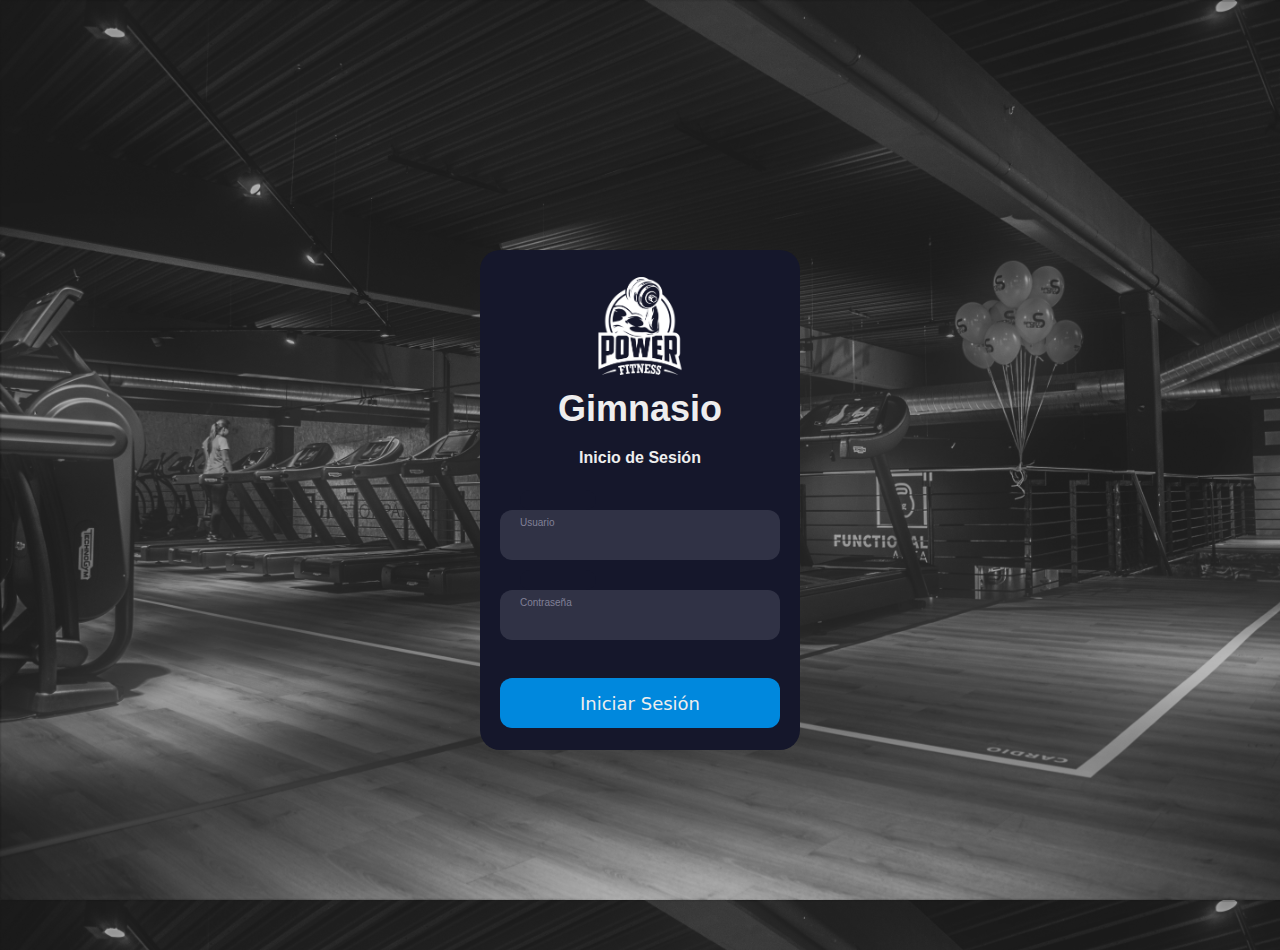
<file: IS.html>
<!DOCTYPE html>
<html lang="en">
<head>
    <meta charset="UTF-8">
    <meta name="viewport" content="width=device-width, initial-scale=1.0">
    <title>Gimnasio</title>
    <link rel="stylesheet" href="css/style.css">
    <link rel="stylesheet" href="css/normalize.css">
    <!-- Bootstrap -->
    <link href="https://cdn.jsdelivr.net/npm/bootstrap@5.3.0/dist/css/bootstrap.min.css" rel="stylesheet">
</head>

<style>

.IS{
    margin-top: 5rem;
    background-image: url("img/Gym-bgn.jpg");
    background-size: cover;
}

.form {
  background-color: #15172b;
  border-radius: 20px;
  box-sizing: border-box;
  height: 500px;
  padding: 20px;
  width: 320px;
}

.logo{
}

.title {
  color: #eee;
  font-family: sans-serif;
  font-size: 36px;
  font-weight: 600;
}

.subtitle {
  color: #eee;
  font-family: sans-serif;
  font-size: 16px;
  font-weight: 600;
  margin-top: 10px;
}

.input-container {
  height: 50px;
  position: relative;
  width: 100%;
}

.ic1 {
  margin-top: 40px;
}

.ic2 {
  margin-top: 30px;
}

.input {
  background-color: #303245;
  border-radius: 12px;
  border: 0;
  box-sizing: border-box;
  color: #eee;
  font-size: 20px;
  height: 100%;
  outline: 0;
  padding: 4px 20px 0;
  width: 100%;
}

.cut {
  background-color: #15172b;
  border-radius: 10px;
  height: 20px;
  left: 20px;
  position: absolute;
  top: -20px;
  transform: translateY(0);
  transition: transform 200ms;
  width: 76px;
}

.cut-short {
  width: 50px;
}

.iLabel {
  color: #65657b;
  font-family: sans-serif;
  left: 20px;
  line-height: 14px;
  pointer-events: none;
  position: absolute;
  transform-origin: 0 50%;
  transition: transform 200ms, color 200ms;
  top: 6px;
}

.input:focus ~ .cut {
  transform: translateY(8px);
}

.input:focus ~ .iLabel {
  transform: translateY(-13px) translateX(10px) scale(0.75);
}

.input:not(:focus) ~ .iLabel {
  color: #808097;
}

.input:focus ~ .iLabel {
  color: white;
}
input:placeholder-shown{
    color: #65657b;
}

.submit {
  background-color: #08d;
  border-radius: 12px;
  border: 0;
  box-sizing: border-box;
  color: #eee;
  cursor: pointer;
  font-size: 18px;
  height: 50px;
  margin-top: 38px;
  text-align: center;
  width: 100%;
}

.submit:active {
  background-color: #06b;
}
</style>

<body class="IS CentrarFlex">
    <div class="form">
        <div class="logo CentrarFlex"><img src="img/Gym-logosvg.svg" alt="Logo Gym" width="40%"></img></div>
        <div class="title CentrarFlex">Gimnasio</div>
        <div class="subtitle CentrarFlex">Inicio de Sesión</div>
  
        <div class="input-container ic1">
          <input placeholder="" type="text" class="input" id="user">
          <div class="cut"></div>
          <label class="iLabel" for="firstname">Usuario</label>
        </div>
  
        <div class="input-container ic2">
          <input placeholder="" type="text" class="input" id="pass">
          <div class="cut"></div>
          <label class="iLabel" for="lastname">Contraseña</label>
        </div>
        <button class="submit" type="text">Iniciar Sesión</button>
    </div>
</body>
</html>
</file>
<file: css/style.css>
:root{
    --primario: #000000;
    --Secundario: #0da7eb;
    --terciario: #1e90ff;
    --cuaternario:#0f151c;
    --fondo:#ffffff;
}

html{
    font-family: Verdana, Geneva, Tahoma, sans-serif;
    box-sizing: border-box;
    font-size: 62.5%;
}

*,*::before,*::after{
    box-sizing: inherit;
}

/* Globales */
body, html {
    margin: 0;
    padding: 0;
    height: 100%;
}

/*Clases Globales Utiles*/
.CentrarFlex{
    display: flex;
    justify-content: center;
    align-items: center;

}

/* >>> [[Clases y estilos Inicio Sesión]] <<< */
</file>
